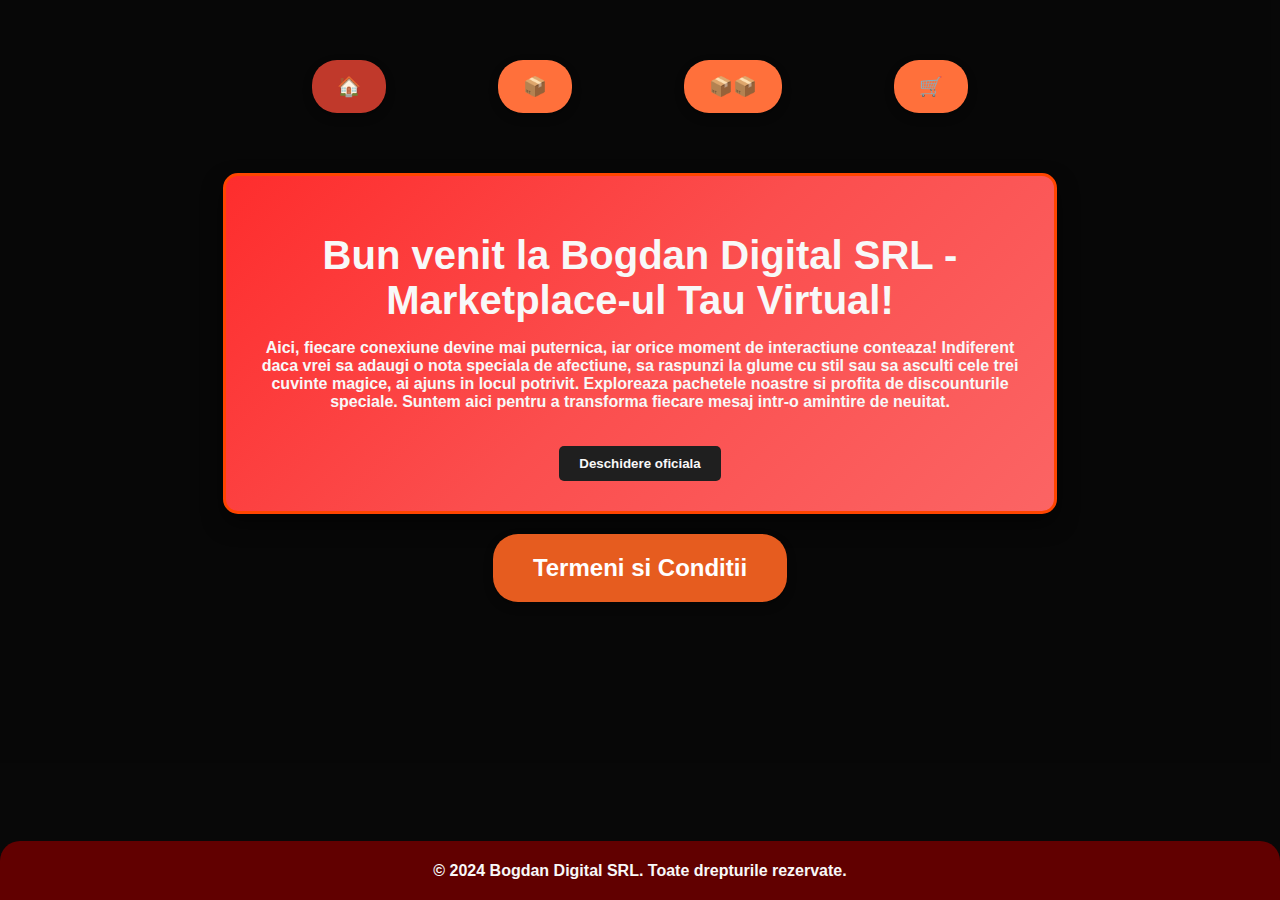
<file: acasa.html>
<!DOCTYPE html>
<html lang="ro">
<head>
    <meta charset="UTF-8">
    <meta name="viewport" content="width=device-width, initial-scale=1.0">
    <title>Bogdan Digital SRL</title>
    <link rel="stylesheet" href="acasa.css">
</head>
<body>

    <nav>
        <button class="nav-button-a" id="home-btn" onclick="location.href='acasa.html'">🏠 <span class="button-text1">Acasa</span></button>
        <button class="nav-button" id="single-packages-btn" onclick="location.href='pachete-individuale.html'">📦 <span class="button-text2">Pachete Individuale</span></button>
        <button class="nav-button" id="combined-packages-btn" onclick="location.href='pachete-combinate.html'">📦📦 <span class="button-text3">Pachete Combinate</span></button>
        <button class="nav-button" id="cart-btn" onclick="location.href='cos.html'">🛒 <span class="button-text4">Cos</span></button>
    </nav>

    <div class="welcome-box">
        <h1>Bun venit la Bogdan Digital SRL - Marketplace-ul Tau Virtual!</h1>
        <p>Aici, fiecare conexiune devine mai puternica, iar orice moment de interactiune conteaza! Indiferent daca vrei sa adaugi o nota speciala de afectiune, sa raspunzi la glume cu stil sau sa asculti cele trei cuvinte magice, ai ajuns in locul potrivit. Exploreaza pachetele noastre si profita de discounturile speciale. Suntem aici pentru a transforma fiecare mesaj intr-o amintire de neuitat.</p>
        <button id="official-launch">Deschidere oficiala</button>
    </div>

    <div id="launch-info" class="hidden">
        <p>Deschidere oficiala -> 14 Octombrie 2024 - 00:00 UTC +3</p>
        <p>Discount Exclusiv: In prima saptamana dupa deschidere, beneficiezi de reduceri speciale!</p>
    </div>

    <button class="nav-button" id="terms-btn" onclick="location.href='termeni-si-conditii.html'"><span class="button-text">Termeni si Conditii</span></button>

    <footer>
        <p>&copy; 2024 Bogdan Digital SRL. Toate drepturile rezervate.</p>
    </footer>

    <script src="acasa.js"></script>
</body>
</html>
</file>
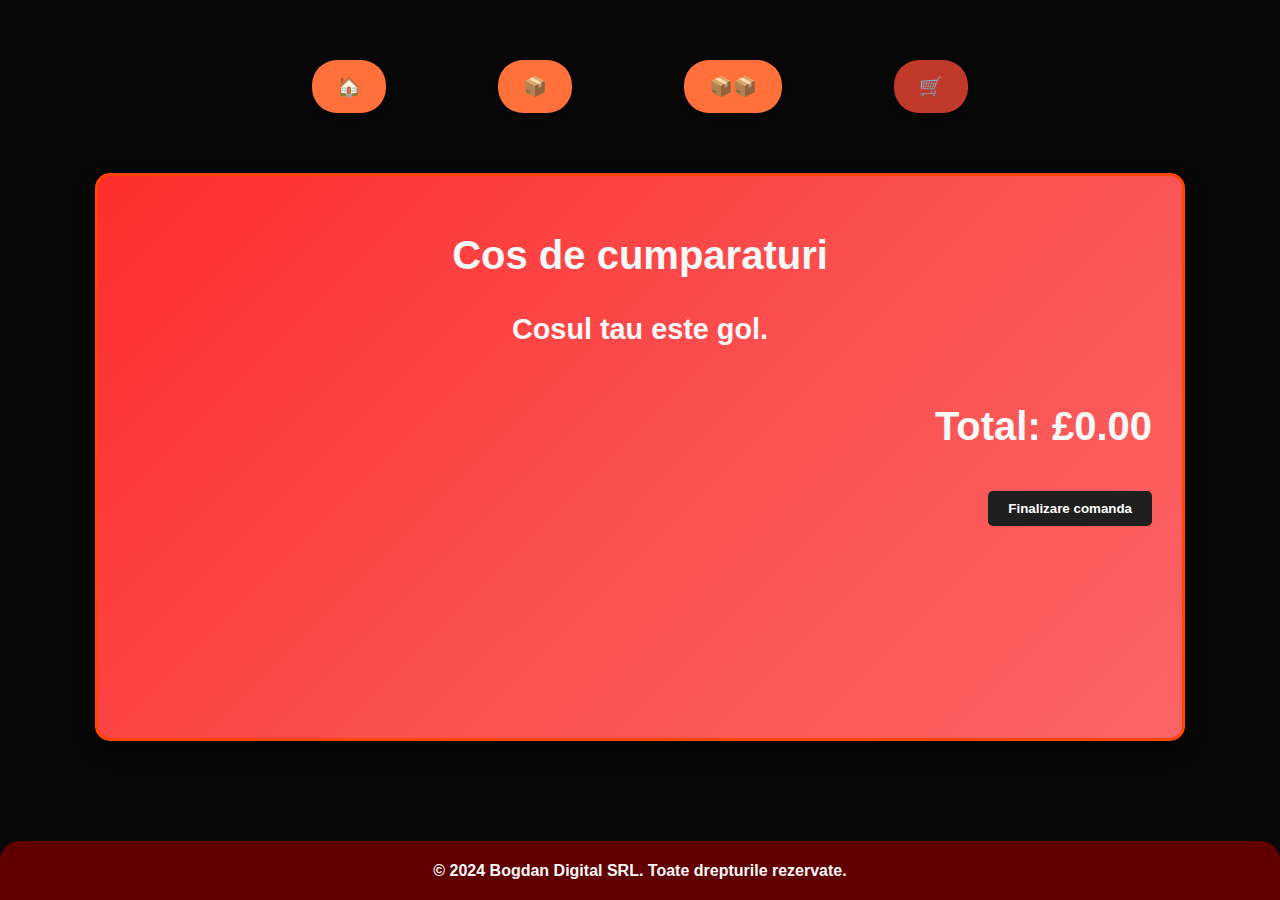
<file: cos.html>
<!DOCTYPE html>
<html lang="ro">
<head>
    <meta charset="UTF-8">
    <meta name="viewport" content="width=device-width, initial-scale=1.0">
    <title>Cos - Bogdan Digital SRL</title>
    <link rel="stylesheet" href="cos.css">
    <script src="cos.js" defer></script>
</head>
<body>

    <nav>
        <button class="nav-button" id="home-btn" onclick="location.href='acasa.html'">🏠 <span class="button-text1">Acasa</span></button>
        <button class="nav-button" id="single-packages-btn" onclick="location.href='pachete-individuale.html'">📦 <span class="button-text2">Pachete Individuale</span></button>
        <button class="nav-button" id="combined-packages-btn" onclick="location.href='pachete-combinate.html'">📦📦 <span class="button-text3">Pachete Combinate</span></button>
        <button class="nav-button-a" id="cart-btn" onclick="location.href='cos.html'">🛒 <span class="button-text4">Cos</span></button>
    </nav>

    <div class="cart-container">
        <h1>Cos de cumparaturi</h1>
        <div class="cart-items" id="cart-items">
            <!-- Produsele vor fi generate aici din JavaScript -->
        </div>

        <div class="cart-summary">
            <h2 id="total-price">Total: £0</h2>
            <button class="checkout-btn" onclick="checkout()">Finalizare comanda</button>
        </div>
    </div>

    <footer>
        <p>&copy; 2024 Bogdan Digital SRL. Toate drepturile rezervate.</p>
    </footer>

</body>
</html>
</file>
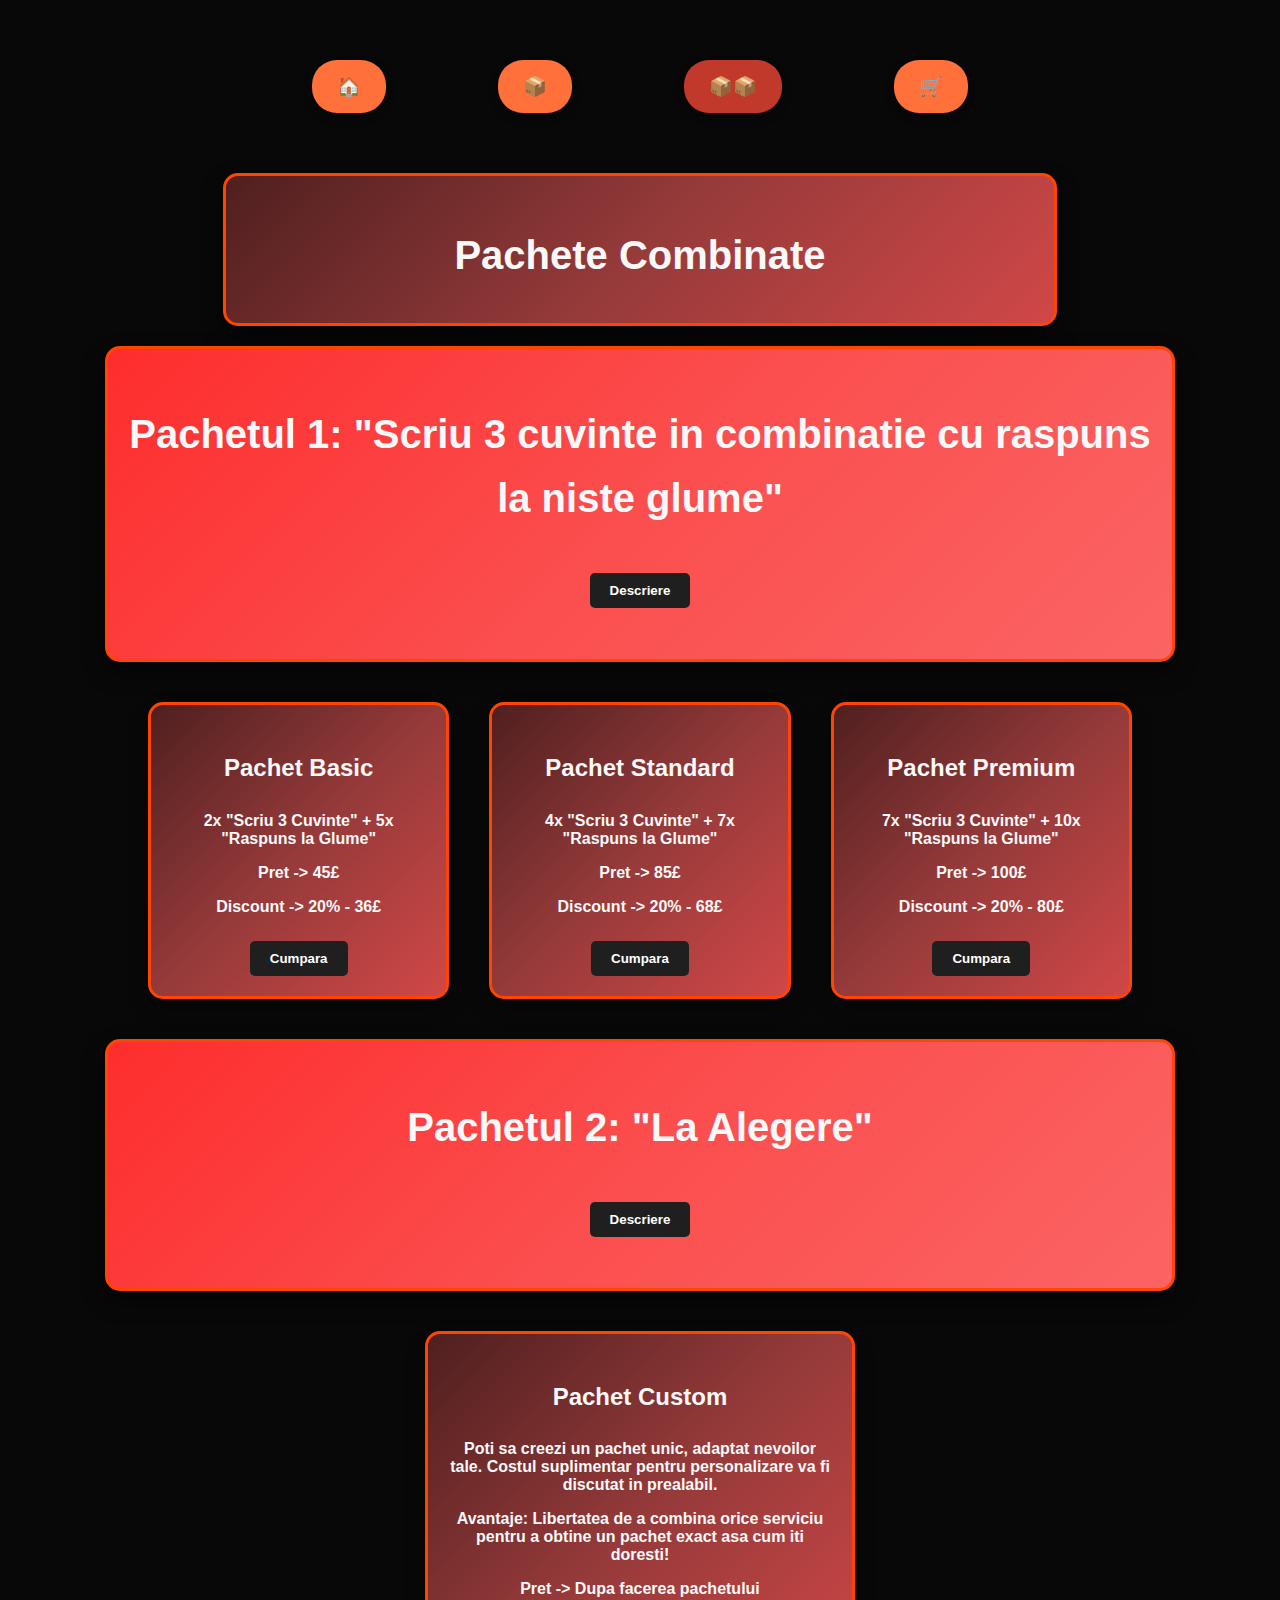
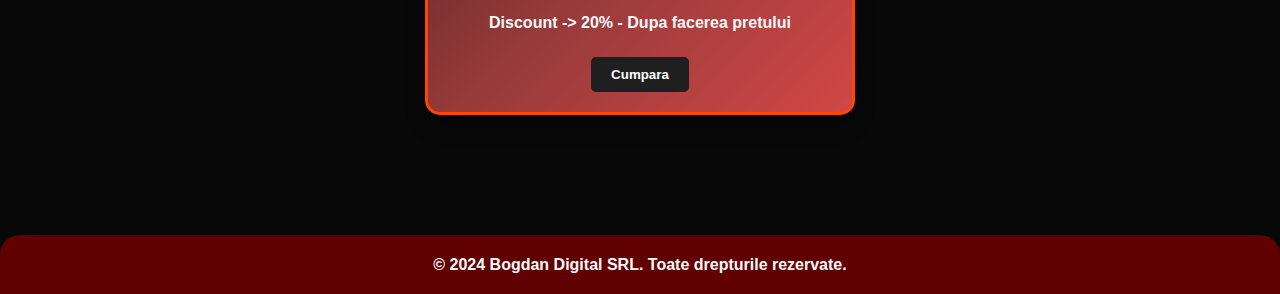
<file: pachete-combinate.html>
<!DOCTYPE html>
<html lang="ro">
<head>
    <meta charset="UTF-8">
    <meta name="viewport" content="width=device-width, initial-scale=1.0">
    <title>Pachete Combinate - Bogdan Digital SRL</title>
    <link rel="stylesheet" href="pachete-combinate.css">
    <script src="pachete-combinate.js" defer></script>
</head>
<body>

	<nav>
		<button class="nav-button" id="home-btn" onclick="location.href='acasa.html'">🏠 <span class="button-text1">Acasa</span></button>
		<button class="nav-button" id="single-packages-btn" onclick="location.href='pachete-individuale.html'">📦 <span class="button-text2">Pachete Individuale</span></button>
		<button class="nav-button-a" id="combined-packages-btn" onclick="location.href='pachete-combinate.html'">📦📦 <span class="button-text3">Pachete Combinate</span></button>
		<button class="nav-button" id="cart-btn" onclick="location.href='cos.html'">🛒 <span class="button-text4">Cos</span></button>
	</nav>

    <div class="pachete-combinate">
        <h1>Pachete Combinate</h1>
    </div>

    <div class="package-box">
        <h2>Pachetul 1: "Scriu 3 cuvinte in combinatie cu raspuns la niste glume"</h2>
        <button class="description-btn" onclick="toggleDescription('desc1')">Descriere</button>
        <p id="desc1" class="description hidden">Mixul perfect intre afectiune si umor! Imbina magia cuvintelor cu momentele pline de umor pentru o experienta completa.</p>
    </div>

    <div class="packages-group">
        <div class="package-option">
            <h3>Pachet Basic</h3>
            <p>2x "Scriu 3 Cuvinte" + 5x "Raspuns la Glume"</p>
            <p>Pret -> 45£</p>
            <p>Discount -> 20% - 36£</p>
            <button class="buy-btn" data-price="45" onclick="addToCart('Basic - 2x Scriu 3 Cuvinte + 5x Raspuns la Glume -> 36£', 45)">Cumpara</button>
        </div>

        <div class="package-option">
            <h3>Pachet Standard</h3>
            <p>4x "Scriu 3 Cuvinte" + 7x "Raspuns la Glume"</p>
            <p>Pret -> 85£</p>
            <p>Discount -> 20% - 68£</p>
            <button class="buy-btn" data-price="85" onclick="addToCart('Standard - 4x Scriu 3 Cuvinte + 7x Raspuns la Glume -> 68£', 85)">Cumpara</button>
        </div>

        <div class="package-option">
            <h3>Pachet Premium</h3>
            <p>7x "Scriu 3 Cuvinte" + 10x "Raspuns la Glume"</p>
            <p>Pret -> 100£</p>
            <p>Discount -> 20% - 80£</p>
            <button class="buy-btn" data-price="100" onclick="addToCart('Premium - 7x Scriu 3 Cuvinte + 10x Raspuns la Glume -> 80£', 100)">Cumpara</button>
        </div>
    </div>

    <div class="package-box">
        <h2>Pachetul 2: "La Alegere"</h2>
        <button class="description-btn" onclick="toggleDescription('desc2')">Descriere</button>
        <p id="desc2" class="description hidden">Personalizeaza experienta in functie de nevoile tale!</p>
    </div>

    <div class="packages-group-c">
        <div class="package-option-c">
            <h3>Pachet Custom</h3>
            <p>Poti sa creezi un pachet unic, adaptat nevoilor tale. Costul suplimentar pentru personalizare va fi discutat in prealabil.</p>
            <p>Avantaje: Libertatea de a combina orice serviciu pentru a obtine un pachet exact asa cum iti doresti!</p>
            <p>Pret -> Dupa facerea pachetului</p>
            <p>Discount -> 20% - Dupa facerea pretului</p>
            <button class="buy-btn" data-price="1250" onclick="addToCart('Custom - Creaza un pachet unic -> 1000£', 1250)">Cumpara</button>
        </div>
    </div>

    <footer>
        <p>&copy; 2024 Bogdan Digital SRL. Toate drepturile rezervate.</p>
    </footer>

</body>
</html>
</file>
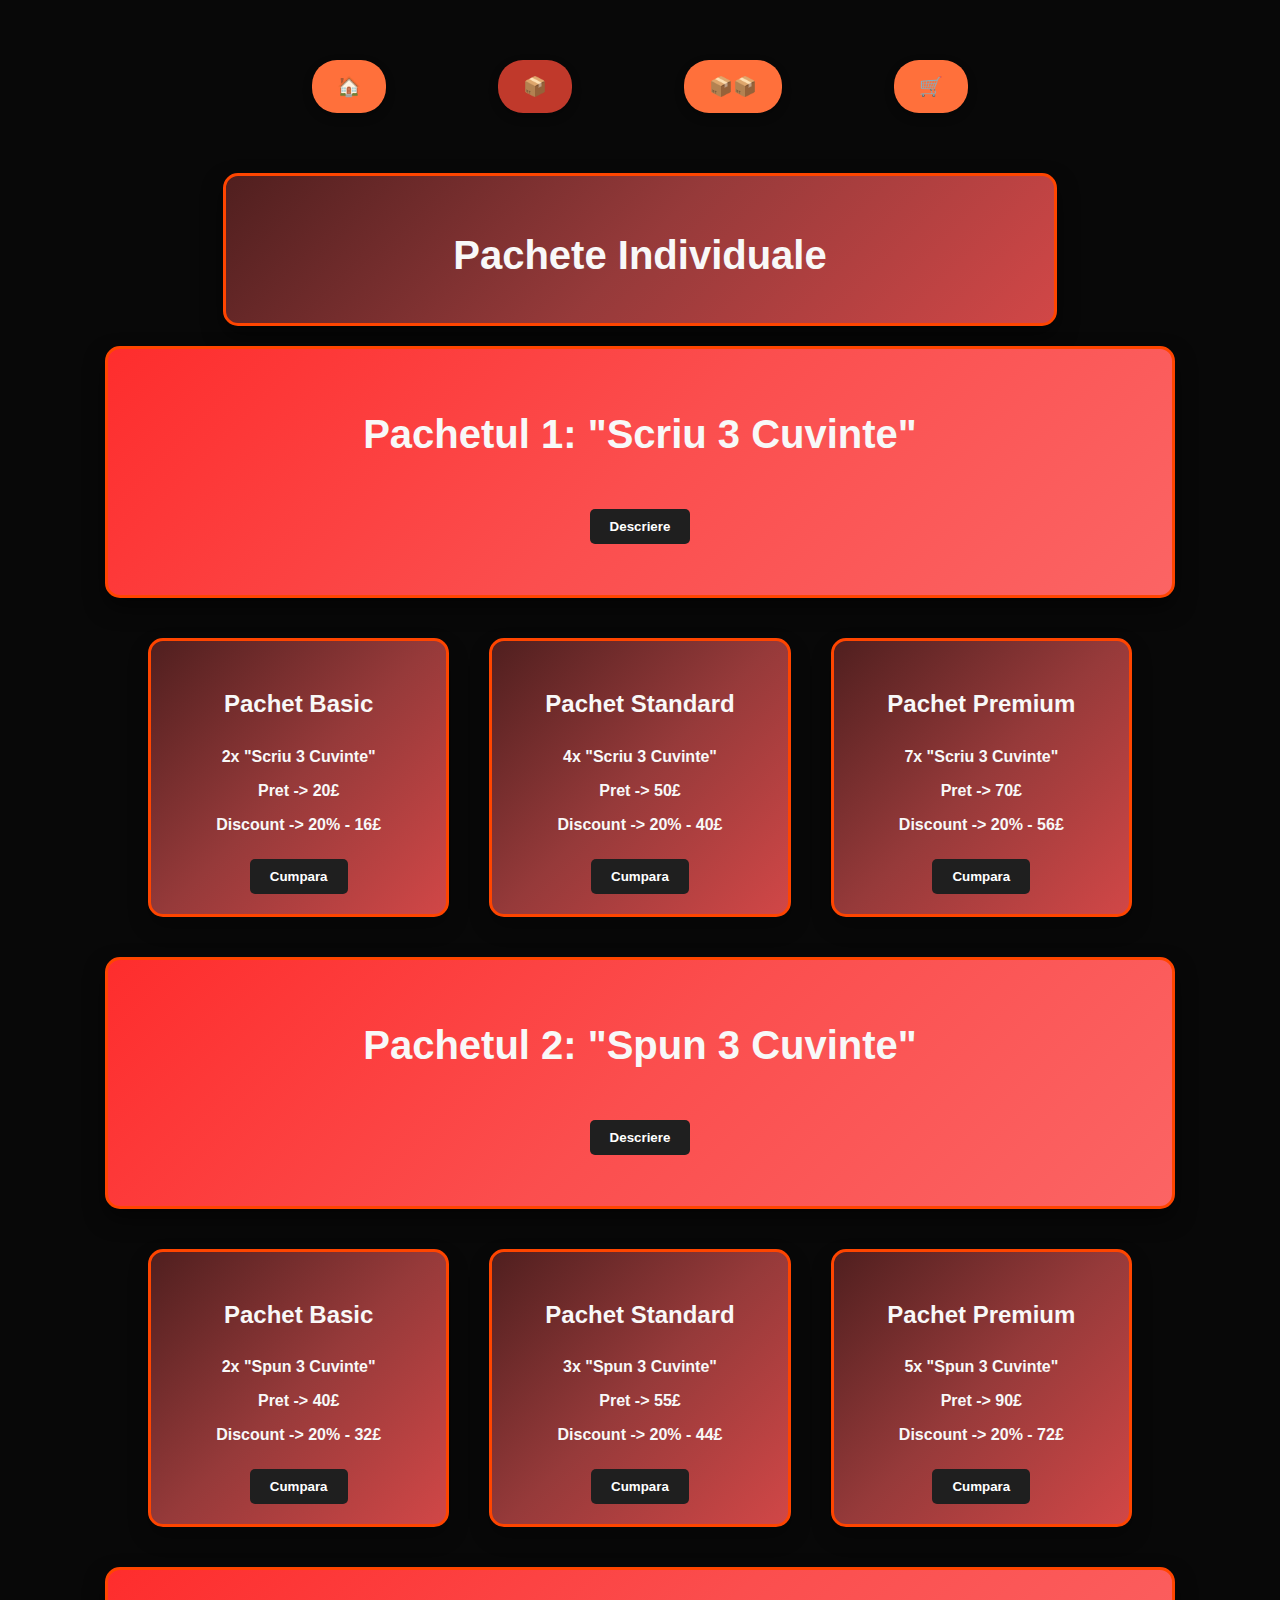
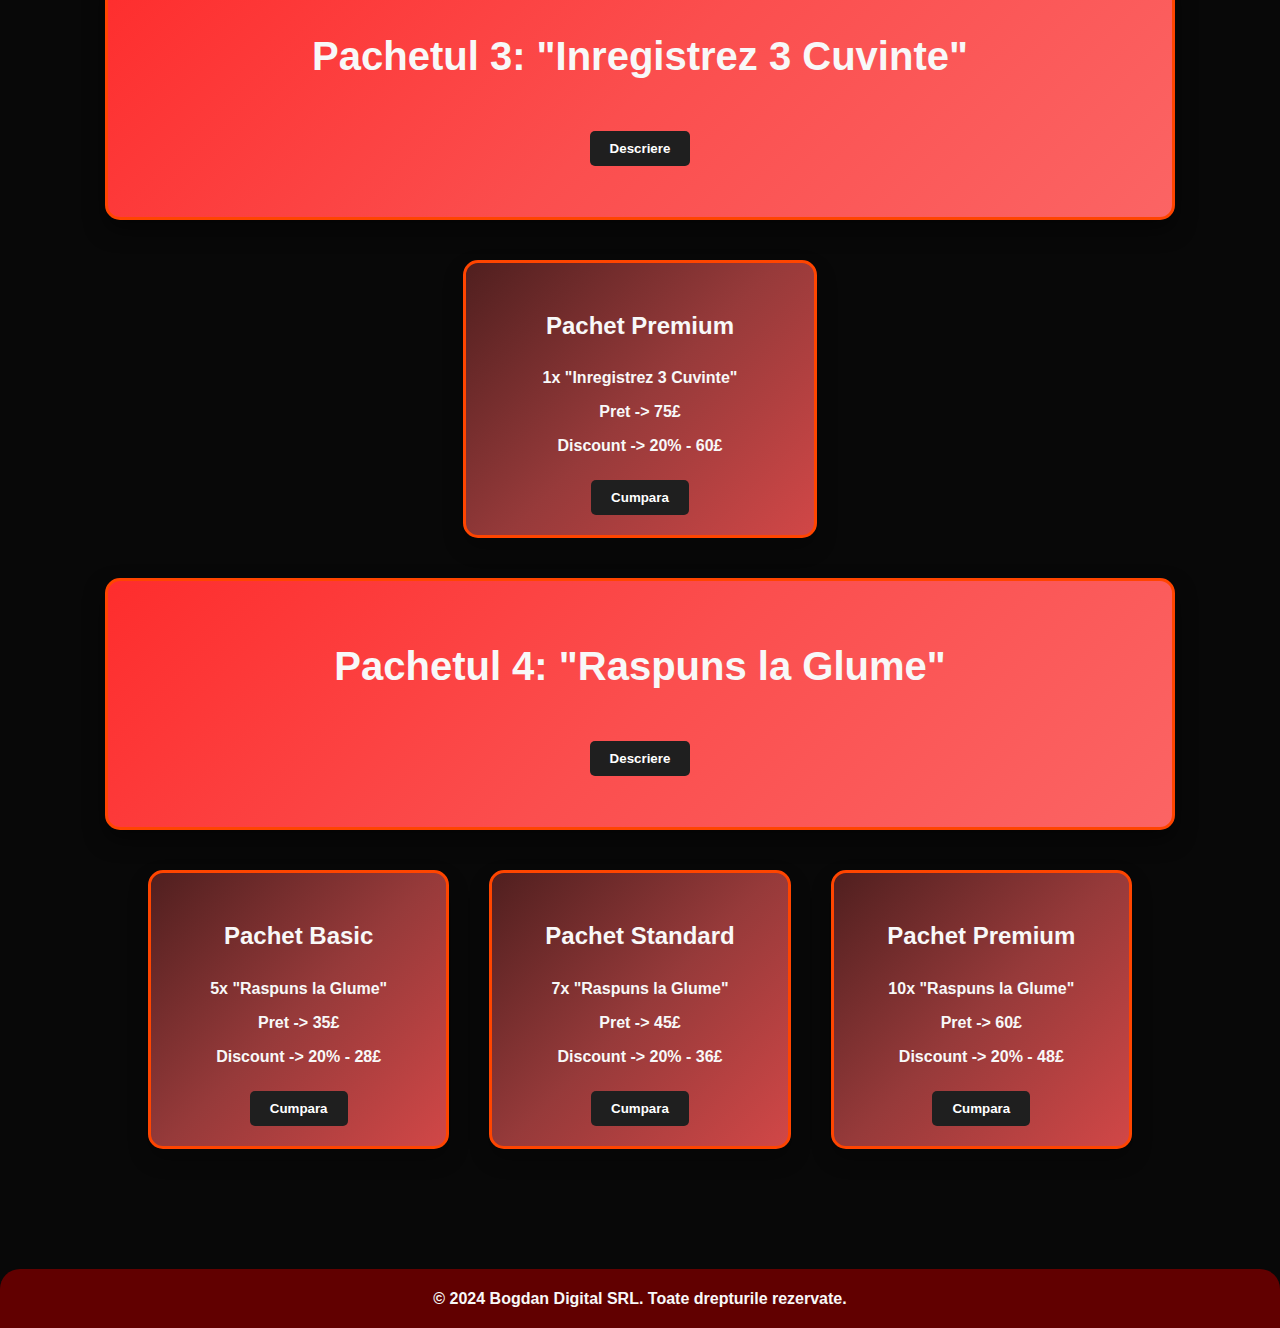
<file: pachete-individuale.html>
<!DOCTYPE html>
<html lang="ro">
<head>
    <meta charset="UTF-8">
    <meta name="viewport" content="width=device-width, initial-scale=1.0">
    <title>Pachete Individuale - Bogdan Digital SRL</title>
    <link rel="stylesheet" href="pachete-individuale.css">
    <script src="pachete-individuale.js" defer></script>
</head>
<body>

	<nav>
		<button class="nav-button" id="home-btn" onclick="location.href='acasa.html'">🏠 <span class="button-text1">Acasa</span></button>
		<button class="nav-button-a" id="single-packages-btn" onclick="location.href='pachete-individuale.html'">📦 <span class="button-text2">Pachete Individuale</span></button>
		<button class="nav-button" id="combined-packages-btn" onclick="location.href='pachete-combinate.html'">📦📦 <span class="button-text3">Pachete Combinate</span></button>
		<button class="nav-button" id="cart-btn" onclick="location.href='cos.html'">🛒 <span class="button-text4">Cos</span></button>
	</nav>

    <div class="pachete-individuale">
        <h1>Pachete Individuale</h1>
    </div>

    <div class="package-box">
        <h2>Pachetul 1: "Scriu 3 Cuvinte"</h2>
        <button class="description-btn" onclick="toggleDescription('desc1')">Descriere</button>
        <p id="desc1" class="description hidden">Doresti sa transmiti un mesaj special, personalizat, cuvinte care sa conteze? Pachetul "Scriu 3 Cuvinte" este solutia perfecta pentru a adauga un plus de afectiune oricarui moment.</p>
    </div>

    <div class="packages-group">
        <div class="package-option">
            <h3>Pachet Basic</h3>
            <p>2x "Scriu 3 Cuvinte"</p>
            <p>Pret -> 20£</p>
            <p>Discount -> 20% - 16£</p>
            <button class="buy-btn" data-price="20" onclick="addToCart('Basic - 2x Scriu 3 Cuvinte -> 16£', 20)">Cumpara</button>
        </div>

        <div class="package-option">
            <h3>Pachet Standard</h3>
            <p>4x "Scriu 3 Cuvinte"</p>
            <p>Pret -> 50£</p>
            <p>Discount -> 20% - 40£</p>
            <button class="buy-btn" data-price="50" onclick="addToCart('Standard - 4x Scriu 3 Cuvinte -> 40£', 50)">Cumpara</button>
        </div>

        <div class="package-option">
            <h3>Pachet Premium</h3>
            <p>7x "Scriu 3 Cuvinte"</p>
            <p>Pret -> 70£</p>
            <p>Discount -> 20% - 56£</p>
            <button class="buy-btn" data-price="70" onclick="addToCart('Premium - 7x Scriu 3 Cuvinte -> 56£', 70)">Cumpara</button>
        </div>
    </div>

    <div class="package-box">
        <h2>Pachetul 2: "Spun 3 Cuvinte"</h2>
        <button class="description-btn" onclick="toggleDescription('desc2')">Descriere</button>
        <p id="desc2" class="description hidden">Vrei sa auzi vocea care conteaza cel mai mult? "Spun 3 Cuvinte" este despre emotie pura, livrata vocal pentru a aduce zambete si caldura.</p>
    </div>

    <div class="packages-group">
        <div class="package-option">
            <h3>Pachet Basic</h3>
            <p>2x "Spun 3 Cuvinte"</p>
            <p>Pret -> 40£</p>
            <p>Discount -> 20% - 32£</p>
            <button class="buy-btn" data-price="40" onclick="addToCart('Basic - 2x Spun 3 Cuvinte -> 32£', 40)">Cumpara</button>
        </div>

        <div class="package-option">
            <h3>Pachet Standard</h3>
            <p>3x "Spun 3 Cuvinte"</p>
            <p>Pret -> 55£</p>
            <p>Discount -> 20% - 44£</p>
            <button class="buy-btn" data-price="55" onclick="addToCart('Standard - 3x Spun 3 Cuvinte -> 44£', 55)">Cumpara</button>
        </div>

        <div class="package-option">
            <h3>Pachet Premium</h3>
            <p>5x "Spun 3 Cuvinte"</p>
            <p>Pret -> 90£</p>
            <p>Discount -> 20% - 72£</p>
            <button class="buy-btn" data-price="90" onclick="addToCart('Premium - 5x Spun 3 Cuvinte -> 72£', 90)">Cumpara</button>
        </div>
    </div>

    <div class="package-box">
        <h2>Pachetul 3: "Inregistrez 3 Cuvinte"</h2>
        <button class="description-btn" onclick="toggleDescription('desc3')">Descriere</button>
        <p id="desc3" class="description hidden">Pastreaza cuvintele importante pentru totdeauna! "Inregistrez 3 Cuvinte" iti ofera posibilitatea de a crea mesaj audio memorabil, care poate fi ascultat oricand.</p>
    </div>

    <div class="packages-group">
        <div class="package-option">
            <h3>Pachet Premium</h3>
            <p>1x "Inregistrez 3 Cuvinte"</p>
            <p>Pret -> 75£</p>
            <p>Discount -> 20% - 60£</p>
            <button class="buy-btn" data-price="75" onclick="addToCart('Premium - 1x Inregistrez 3 Cuvinte -> 60£', 75)">Cumpara</button>
        </div>
    </div>

    <div class="package-box">
        <h2>Pachetul 4: "Raspuns la Glume"</h2>
        <button class="description-btn" onclick="toggleDescription('desc4')">Descriere</button>
        <p id="desc4" class="description hidden">Adu zambetul pe buzele tuturor cu un raspuns rapid la glume! Pachetul "Raspuns la Glume" este ideal pentru cei care doresc sa adauge putina umor in conversatii.</p>
    </div>

    <div class="packages-group">
        <div class="package-option">
            <h3>Pachet Basic</h3>
            <p>5x "Raspuns la Glume"</p>
            <p>Pret -> 35£</p>
            <p>Discount -> 20% - 28£</p>
            <button class="buy-btn" data-price="35" onclick="addToCart('Basic - 5x Raspuns la Glume -> 20£', 35)">Cumpara</button>
        </div>

        <div class="package-option">
            <h3>Pachet Standard</h3>
            <p>7x "Raspuns la Glume"</p>
            <p>Pret -> 45£</p>
            <p>Discount -> 20% - 36£</p>
            <button class="buy-btn" data-price="45" onclick="addToCart('Standard - 7x Raspuns la Glume -> 36£', 45)">Cumpara</button>
        </div>

        <div class="package-option">
            <h3>Pachet Premium</h3>
            <p>10x "Raspuns la Glume"</p>
            <p>Pret -> 60£</p>
            <p>Discount -> 20% - 48£</p>
            <button class="buy-btn" data-price="60" onclick="addToCart('Premium - 10x Raspuns la Glume -> 48£', 60)">Cumpara</button>
        </div>
    </div>

    <footer>
        <p>&copy; 2024 Bogdan Digital SRL. Toate drepturile rezervate.</p>
    </footer>

</body>
</html>
</file>
<file: acasa.css>
body {
    font-family: 'Arial', sans-serif;
    background-color: #1a1a1a;
    margin: 0;
    padding: 0;
    display: flex;
    flex-direction: column;
    align-items: center;
    justify-content: flex-start;
    height: 100vh;
    background-size: cover;
    background-position: center;
}

nav {
    display: flex;
    justify-content: space-around;
    width: 60%;
    margin-top: 50px;
}

.nav-button-a {
    background-color: #c0392b;
    color: #ffffff;
    border: none;
    border-radius: 25px;
    padding: 15px 25px;
    font-size: 1.2rem;
    font-weight: bold;
    transition: background-color 0.3s, transform 0.2s;
    box-shadow: 0 4px 10px rgba(0, 0, 0, 0.3);
    position: relative;
    margin-top: 10px; /* Așează butoanele mai jos */
}

.nav-button {
    background-color: #ff703b;
    color: #ffffff;
    border: none;
    border-radius: 25px;
    padding: 15px 25px;
    font-size: 1.2rem;
    font-weight: bold;
    transition: background-color 0.3s, transform 0.2s;
    box-shadow: 0 4px 10px rgba(0, 0, 0, 0.3);
    position: relative;
    margin-top: 10px; /* Așează butoanele mai jos */
}

.nav-button-a:hover {
    background-color: #c0392b;
    transform: translateY(-25px); /* Ridică butonul cu 15px la hover */
}

.nav-button:hover {
    background-color: #e65c1f;
    transform: translateY(-25px); /* Ridică butonul cu 15px la hover */
}

.nav-button-a .button-text1,
.nav-button .button-text2,
.nav-button .button-text3,
.nav-button .button-text4 {
    position: absolute;
    left: 100%;
    top: 50%;
    transform: translate(10px, -50%);
    opacity: 0;
    transition: opacity 0.3s, transform 0.3s;
}

.nav-button-a:hover .button-text1,
.nav-button:hover .button-text2,
.nav-button:hover .button-text3,
.nav-button:hover .button-text4 {
    opacity: 1;
    transform: translate(20px, -50%);
}

#terms-btn {
    background-color: #e65c1f; /* Culoare de fundal similară cu butoanele existente */
    color: #ffffff; /* Culoarea textului */
    border: none; /* Fără bordură */
    border-radius: 25px; /* Colțuri rotunjite */
    padding: 20px 40px; /* Spațiere */
    font-size: 1.5rem; /* Mărimea fontului */
    font-weight: bold; /* Greutate font */
    transition: transform 0.3s, background-color 0.3s; /* Tranziție pentru animație */
    margin-top: 20px; /* Spațiere de sus */
}

#terms-btn:hover {
    background-color: #c0392b;
    transform: scale(1.1); /* Mărire la hover */
    cursor: pointer; /* Cursor pointer pentru interactivitate */
}

.welcome-box {
    background: linear-gradient(135deg, #fe2d2d, #fb4e4e, #fb6464);
    border: 3px solid #FF4500;
    border-radius: 15px;
    padding: 30px;
    text-align: center;
    width: 60%;
    max-width: 800px;
    box-shadow: 0 10px 20px rgba(0, 0, 0, 0.5);
    margin-top: 60px; /* Crește distanța de sus */
    animation: fadeIn 0.5s ease-in-out; /* Animația de apariție */
}

@keyframes fadeIn {
    from {
        opacity: 0;
        transform: translateY(-20px);
    }
    to {
        opacity: 1;
        transform: translateY(0);
    }
}

@keyframes fadeOut {
    from {
        opacity: 1;
        transform: translateY(0);
    }
    to {
        opacity: 0;
        transform: translateY(-20px);
    }
}

button {
    background-color: #1f1f1f;
    color: #F8F8F8;
    border: none;
    padding: 10px 20px;
    cursor: pointer;
    border-radius: 5px;
    margin-top: 20px;
    font-weight: 600;
    transition: background-color 0.3s;
}

button:hover {
    background-color: #8b0000;
}

#launch-info {
    background: linear-gradient(135deg, #501f1f, #963a3a, #d14747);
    border: 2px solid #FF4500;
    border-radius: 10px;
    padding: 20px;
    text-align: center;
    width: 60%;
    max-width: 800px;
    margin-top: 40px; /* Crește distanța de sus */
    font-weight: 600;
    color: #1f1f1f;
    box-shadow: 0 10px 20px rgba(0, 0, 0, 0.5);
    opacity: 0; /* Inițial, este ascuns */
    transform: translateY(-20px); /* Poziția inițială */
    transition: opacity 0.5s ease-out, transform 0.5s ease-out; /* Tranziție pentru animație */
}

#launch-info.show {
    opacity: 1; /* Fă-l vizibil */
    transform: translateY(0); /* Revenire la poziția normală */
    animation: fadeIn 0.5s ease-in-out; /* Animația când devine vizibil */
}

#launch-info.hide {
    opacity: 0; /* Fă-l invizibil */
    transform: translateY(-20px); /* Poziția inițială */
    animation: fadeOut 0.5s ease-in-out; /* Animația când dispare */
}

.hidden {
    display: none;
}

footer {
    position: fixed;
    bottom: 0;
    width: 100%;
    background-color: #610000;
    text-align: center;
    color: #F8F8F8;
    padding: 5px 0;
    font-size: 1.2rem;
    font-weight: 600;
    border-top-left-radius: 20px;
    border-top-right-radius: 20px;
}

body::before {
    content: "";
    position: absolute;
    width: 100%;
    height: 100%;
    top: 0;
    left: 0;
    background: rgba(0, 0, 0, 0.7);
    z-index: -1;
}

p {
    color: #F8F8F8;
    font-size: 1rem;
    font-weight: 700;
    margin-bottom: 15px;
}

h1 {
    color: #F8F8F8;
    font-size: 2.5rem;
    font-weight: 700;
    margin-bottom: 15px;
}

h2 {
    color: #F8F8F8;
    font-size: 2.5rem;
    font-weight: 700;
    line-height: 1.6;
}

h3 {
    color: #F8F8F8;
    font-size: 1.5rem;
    font-weight: 700;
    line-height: 1.6;
}
</file>
<file: cos.css>
body {
    font-family: 'Arial', sans-serif;
    background-color: #080808;
    margin: 0;
    padding: 0;
    display: flex;
    flex-direction: column;
    align-items: center;
    justify-content: flex-start;
    height: 100vh;
}

nav {
    display: flex;
    justify-content: space-around;
    width: 60%;
    margin-top: 50px;
}

.nav-button {
    background-color: #ff703b;
    color: #ffffff;
    border: none;
    border-radius: 25px;
    padding: 15px 25px;
    font-size: 1.2rem;
    font-weight: bold;
    transition: background-color 0.3s, transform 0.2s;
    box-shadow: 0 4px 10px rgba(0, 0, 0, 0.3);
    position: relative;
    margin-top: 10px;
    cursor: pointer;
}

.nav-button-a {
    background-color: #c0392b;
    color: #ffffff;
    border: none;
    border-radius: 25px;
    padding: 15px 25px;
    font-size: 1.2rem;
    font-weight: bold;
    transition: background-color 0.3s, transform 0.2s;
    box-shadow: 0 4px 10px rgba(0, 0, 0, 0.3);
    position: relative;
    cursor: pointer;
    margin-top: 10px; /* Așează butoanele mai jos */
}

.nav-button-a:hover {
    background-color: #c0392b;
    transform: translateY(-25px); /* Ridică butonul cu 15px la hover */
}

.nav-button:hover {
    background-color: #e65c1f;
    transform: translateY(-25px);
}

.nav-button .button-text1,
.nav-button .button-text2,
.nav-button .button-text3,
.nav-button-a .button-text4 {
    position: absolute;
    left: 100%;
    top: 50%;
    transform: translate(10px, -50%);
    opacity: 0;
    transition: opacity 0.3s, transform 0.3s;
}

.nav-button:hover .button-text1,
.nav-button:hover .button-text2,
.nav-button:hover .button-text3,
.nav-button-a:hover .button-text4 {
    opacity: 1;
    transform: translate(20px, -50%);
}

.cart-container {
    flex-grow: 1;
    background: linear-gradient(135deg, #fe2d2d, #fb4e4e, #fb6464);
    border: 3px solid #FF4500;
    border-radius: 15px;
    padding: 30px;
    text-align: center;
    width: 80%;
    max-width: 1200px;
    box-shadow: 0 10px 20px rgba(0, 0, 0, 0.5);
    margin-top: 60px;
    animation: fadeIn 0.5s ease-in-out;
}

.cart-items {
    display: flex;
    flex-wrap: wrap;
    justify-content: center; /* Aliniere pe mijloc */
}

.cart-item {
    background: linear-gradient(135deg, #501f1f, #963a3a, #d14747);
    border: 3px solid #C0C0C0 ;
    border-radius: 10px;
    margin: 10px;
    padding: 15px;
    text-align: center;
    width: calc(33% - 20px); /* Trei produse pe rând, cu margini */
    box-shadow: 0 2px 5px rgba(0, 0, 0, 0.2);
}

.empty-cart-message {
    color: #F8F8F8;
    font-size: 1.8rem; /* Ajustat mai mic */
    font-weight: 700;
    text-align: center;
    margin-top: 20px;
}

.cart-summary {
    text-align: right;
    margin-top: 20px;
}

.checkout-btn {
    font-weight: bold;
    background-color: #1f1f1f;
    color: white;
    padding: 10px 20px;
    border: none;
    border-radius: 5px;
    cursor: pointer;
    transition: background-color 0.3s;
}

.checkout-btn:hover {
    background-color: #8b0000;
}

footer {
    margin-top: 100px;
    width: 100%;
    background-color: #610000;
    text-align: center;
    color: #F8F8F8;
    padding: 5px 0;
    font-size: 1.2rem;
    font-weight: 600;
    border-top-left-radius: 20px;
    border-top-right-radius: 20px;
    animation: fadeIn 0.5s ease-in-out;
}

p {
    color: #F8F8F8;
    font-size: 1rem;
    font-weight: 700;
    margin-bottom: 15px;
}

h1 {
    color: #F8F8F8;
    font-size: 2.5rem;
    font-weight: 700;
    margin-bottom: 15px;
}

h2 {
    color: #F8F8F8;
    font-size: 2.5rem;
    font-weight: 700;
    line-height: 1.6;
}

h3 {
    color: #F8F8F8;
    font-size: 1.5rem;
    font-weight: 700;
    line-height: 1.6;
}

.quantity-controls {
    display: flex;
    align-items: center; /* Aliniere pe verticală */
    justify-content: center; /* Centrăm orizontal */
}

.quantity-label {
    color: #F8F8F8;
    font-size: 1.3rem;
    font-weight: 700;
    margin-right: 5px; /* Spațiu între text și săgeți */
}

.quantity-button {
    margin-bottom: 5px;
    background: none;
    border: none;
    font-size: 1.3rem; /* Ajustat pentru a fi mai mic */
    cursor: pointer;
    padding: 0 5px; /* Spațiu pe orizontală */
}

.remove {
    font-weight: 700;
    background-color: #1f1f1f;
    color: white;
    border: none;
    padding: 10px 20px;
    cursor: pointer;
    border-radius: 5px;
    margin-top: 10px;
    transition: background-color 0.3s;
}

.remove:hover {
    background-color: #8b0000;
}

@keyframes fadeIn {
    from {
        opacity: 0;
        transform: translateY(-10px);
    }
    to {
        opacity: 1;
        transform: translateY(0);
    }
}

@keyframes fadeOut {
    from {
        opacity: 1;
        transform: translateY(0);
    }
    to {
        opacity: 0;
        transform: translateY(-10px);
    }
}
</file>
<file: pachete-combinate.css>
body {
    font-family: 'Arial', sans-serif;
    background-color: #080808;
    margin: 0;
    padding: 0;
    display: flex;
    flex-direction: column;
    align-items: center;
    justify-content: flex-start;
    height: 100vh;
}

.pachete-combinate {
    flex-grow: 1; /* Împinge footer-ul la bază */
    background: linear-gradient(135deg, #501f1f, #963a3a, #d14747);
    border: 3px solid #FF4500;
    border-radius: 15px;
    padding: 30px;
    text-align: center;
    width: 60%;
    max-width: 800px;
    box-shadow: 0 10px 20px rgba(0, 0, 0, 0.5);
    margin-top: 60px;
    animation: fadeIn 0.5s ease-in-out;
}

nav {
    display: flex;
    justify-content: space-around;
    width: 60%;
    margin-top: 50px;
}

.nav-button-a {
    background-color: #c0392b;
    color: #ffffff;
    border: none;
    border-radius: 25px;
    padding: 15px 25px;
    font-size: 1.2rem;
    font-weight: bold;
    transition: background-color 0.3s, transform 0.2s;
    box-shadow: 0 4px 10px rgba(0, 0, 0, 0.3);
    position: relative;
    cursor: pointer;
    margin-top: 10px; /* Așează butoanele mai jos */
}

.nav-button {
    background-color: #ff703b;
    color: #ffffff;
    border: none;
    border-radius: 25px;
    padding: 15px 25px;
    font-size: 1.2rem;
    font-weight: bold;
    transition: background-color 0.3s, transform 0.2s;
    box-shadow: 0 4px 10px rgba(0, 0, 0, 0.3);
    position: relative;
    margin-top: 10px;
    cursor: pointer;
}

.nav-button-a:hover {
    background-color: #c0392b;
    transform: translateY(-25px); /* Ridică butonul cu 15px la hover */
}

.nav-button:hover {
    background-color: #e65c1f;
    transform: translateY(-25px);
}

.nav-button .button-text1,
.nav-button .button-text2,
.nav-button-a .button-text3,
.nav-button .button-text4 {
    position: absolute;
    left: 100%;
    top: 50%;
    transform: translate(10px, -50%);
    opacity: 0;
    transition: opacity 0.3s, transform 0.3s;
}

.nav-button:hover .button-text1,
.nav-button:hover .button-text2,
.nav-button-a:hover .button-text3,
.nav-button:hover .button-text4 {
    opacity: 1;
    transform: translate(20px, -50%);
}

.package-box {
    background: linear-gradient(135deg, #fe2d2d, #fb4e4e, #fb6464);
    border: 3px solid #FF4500;
    border-radius: 15px;
    padding: 20px;
    text-align: center;
    width: 80%;
    margin-top: 20px;
    box-shadow: 0 10px 20px rgba(0, 0, 0, 0.5);
    animation: fadeIn 0.5s ease-in-out;
}

.packages-group {
    display: flex;
    justify-content: space-around;
    width: 80%;
    margin-top: 20px;
}

.package-option {
    background: linear-gradient(135deg, #501f1f, #963a3a, #d14747);
    border: 3px solid #FF4500;
    border-radius: 15px;
    padding: 20px;
    text-align: center;
    width: 30%;
    box-shadow: 0 10px 20px rgba(0, 0, 0, 0.3);
    margin: 20px;
    animation: fadeIn 0.5s ease-in-out;
}

.packages-group-c {
    display: flex;
    justify-content: space-around;
    width: 100%;
    margin-top: 20px;
}

.package-option-c {
    background: linear-gradient(135deg, #501f1f, #963a3a, #d14747);
    border: 3px solid #FF4500;
    border-radius: 15px;
    padding: 20px;
    text-align: center;
    width: 30%;
    box-shadow: 0 10px 20px rgba(0, 0, 0, 0.3);
    margin: 20px;
}

.buy-btn, .description-btn {
    font-weight: 700;
    background-color: #1f1f1f;
    color: white;
    border: none;
    padding: 10px 20px;
    cursor: pointer;
    border-radius: 5px;
    margin-top: 10px;
    transition: background-color 0.3s;
}

.buy-btn:hover, .description-btn:hover {
    background-color: #8b0000;
}

.description {
    max-height: 0;
    overflow: hidden;
    opacity: 0;
    transition: max-height 0.5s ease-in-out, opacity 0.5s ease-in-out;
}

.description.visible {
    max-height: 100px; /* Ajustează în funcție de dimensiunea descrierii tale */
    opacity: 1;
    animation: fadeIn 0.5s ease-in-out forwards;
}

.description.hidden {
    animation: fadeOut 0.5s ease-in-out forwards;
    opacity: 0;
}

@keyframes fadeIn {
    from {
        opacity: 0;
        transform: translateY(-10px);
    }
    to {
        opacity: 1;
        transform: translateY(0);
    }
}

@keyframes fadeOut {
    from {
        opacity: 1;
        transform: translateY(0);
    }
    to {
        opacity: 0;
        transform: translateY(-10px);
    }
}

footer {
    margin-top: 100px;
    width: 100%;
    background-color: #610000;
    text-align: center;
    color: #F8F8F8;
    padding: 5px 0;
    font-size: 1.2rem;
    font-weight: 600;
    border-top-left-radius: 20px;
    border-top-right-radius: 20px;
}

p {
    color: #F8F8F8;
    font-size: 1rem;
    font-weight: 700;
    margin-bottom: 15px;
}

h1 {
    color: #F8F8F8;
    font-size: 2.5rem;
    font-weight: 700;
    margin-bottom: 15px;
}

h2 {
    color: #F8F8F8;
    font-size: 2.5rem;
    font-weight: 700;
    line-height: 1.6;
}

h3 {
    color: #F8F8F8;
    font-size: 1.5rem;
    font-weight: 700;
    line-height: 1.6;
}
</file>
<file: pachete-individuale.css>
body {
    font-family: 'Arial', sans-serif;
    background-color: #080808;
    margin: 0;
    padding: 0;
    display: flex;
    flex-direction: column;
    align-items: center;
    justify-content: flex-start;
    height: 100vh;
}

.pachete-individuale {
    flex-grow: 1; /* Împinge footer-ul la bază */
    background: linear-gradient(135deg, #501f1f, #963a3a, #d14747);
    border: 3px solid #FF4500;
    border-radius: 15px;
    padding: 30px;
    text-align: center;
    width: 60%;
    max-width: 800px;
    box-shadow: 0 10px 20px rgba(0, 0, 0, 0.5);
    margin-top: 60px;
    animation: fadeIn 0.5s ease-in-out;
}

nav {
    display: flex;
    justify-content: space-around;
    width: 60%;
    margin-top: 50px;
}

.nav-button-a {
    background-color: #c0392b;
    color: #ffffff;
    border: none;
    border-radius: 25px;
    padding: 15px 25px;
    font-size: 1.2rem;
    font-weight: bold;
    transition: background-color 0.3s, transform 0.2s;
    box-shadow: 0 4px 10px rgba(0, 0, 0, 0.3);
    position: relative;
    cursor: pointer;
    margin-top: 10px; /* Așează butoanele mai jos */
}

.nav-button {
    background-color: #ff703b;
    color: #ffffff;
    border: none;
    border-radius: 25px;
    padding: 15px 25px;
    font-size: 1.2rem;
    font-weight: bold;
    transition: background-color 0.3s, transform 0.2s;
    box-shadow: 0 4px 10px rgba(0, 0, 0, 0.3);
    position: relative;
    cursor: pointer;
    margin-top: 10px;
}

.nav-button-a:hover {
    background-color: #c0392b;
    transform: translateY(-25px); /* Ridică butonul cu 15px la hover */
}

.nav-button:hover {
    background-color: #e65c1f;
    transform: translateY(-25px);
}

.nav-button .button-text1,
.nav-button-a .button-text2,
.nav-button .button-text3,
.nav-button .button-text4 {
    position: absolute;
    left: 100%;
    top: 50%;
    transform: translate(10px, -50%);
    opacity: 0;
    transition: opacity 0.3s, transform 0.3s;
}

.nav-button:hover .button-text1,
.nav-button-a:hover .button-text2,
.nav-button:hover .button-text3,
.nav-button:hover .button-text4 {
    opacity: 1;
    transform: translate(20px, -50%);
}

.package-box {
    background: linear-gradient(135deg, #fe2d2d, #fb4e4e, #fb6464);
    border: 3px solid #FF4500;
    border-radius: 15px;
    padding: 20px;
    text-align: center;
    width: 80%;
    margin-top: 20px;
    box-shadow: 0 10px 20px rgba(0, 0, 0, 0.5);
    animation: fadeIn 0.5s ease-in-out;
}

.packages-group {
    display: flex;
    justify-content: space-around;
    width: 80%;
    margin-top: 20px;
}

.package-option {
    background: linear-gradient(135deg, #501f1f, #963a3a, #d14747);
    border: 3px solid #FF4500;
    border-radius: 15px;
    padding: 20px;
    text-align: center;
    width: 30%;
    box-shadow: 0 10px 20px rgba(0, 0, 0, 0.3);
    margin: 20px;
    animation: fadeIn 0.5s ease-in-out;
}

.buy-btn, .description-btn {
    font-weight: 700;
    background-color: #1f1f1f;
    color: white;
    border: none;
    padding: 10px 20px;
    cursor: pointer;
    border-radius: 5px;
    margin-top: 10px;
    transition: background-color 0.3s;
}

.buy-btn:hover, .description-btn:hover {
    background-color: #8b0000;
}

.description {
    max-height: 0;
    overflow: hidden;
    opacity: 0;
    transition: max-height 0.5s ease-in-out, opacity 0.5s ease-in-out;
}

.description.visible {
    max-height: 100px; /* Ajustează în funcție de dimensiunea descrierii tale */
    opacity: 1;
    animation: fadeIn 0.5s ease-in-out forwards;
}

.description.hidden {
    animation: fadeOut 0.5s ease-in-out forwards;
    opacity: 0;
}

@keyframes fadeIn {
    from {
        opacity: 0;
        transform: translateY(-10px);
    }
    to {
        opacity: 1;
        transform: translateY(0);
    }
}

@keyframes fadeOut {
    from {
        opacity: 1;
        transform: translateY(0);
    }
    to {
        opacity: 0;
        transform: translateY(-10px);
    }
}

footer {
    margin-top: 100px;
    width: 100%;
    background-color: #610000;
    text-align: center;
    color: #F8F8F8;
    padding: 5px 0;
    font-size: 1.2rem;
    font-weight: 600;
    border-top-left-radius: 20px;
    border-top-right-radius: 20px;
}

p {
    color: #F8F8F8;
    font-size: 1rem;
    font-weight: 700;
    margin-bottom: 15px;
}

h1 {
    color: #F8F8F8;
    font-size: 2.5rem;
    font-weight: 700;
    margin-bottom: 15px;
}

h2 {
    color: #F8F8F8;
    font-size: 2.5rem;
    font-weight: 700;
    line-height: 1.6;
}

h3 {
    color: #F8F8F8;
    font-size: 1.5rem;
    font-weight: 700;
    line-height: 1.6;
}
</file>
